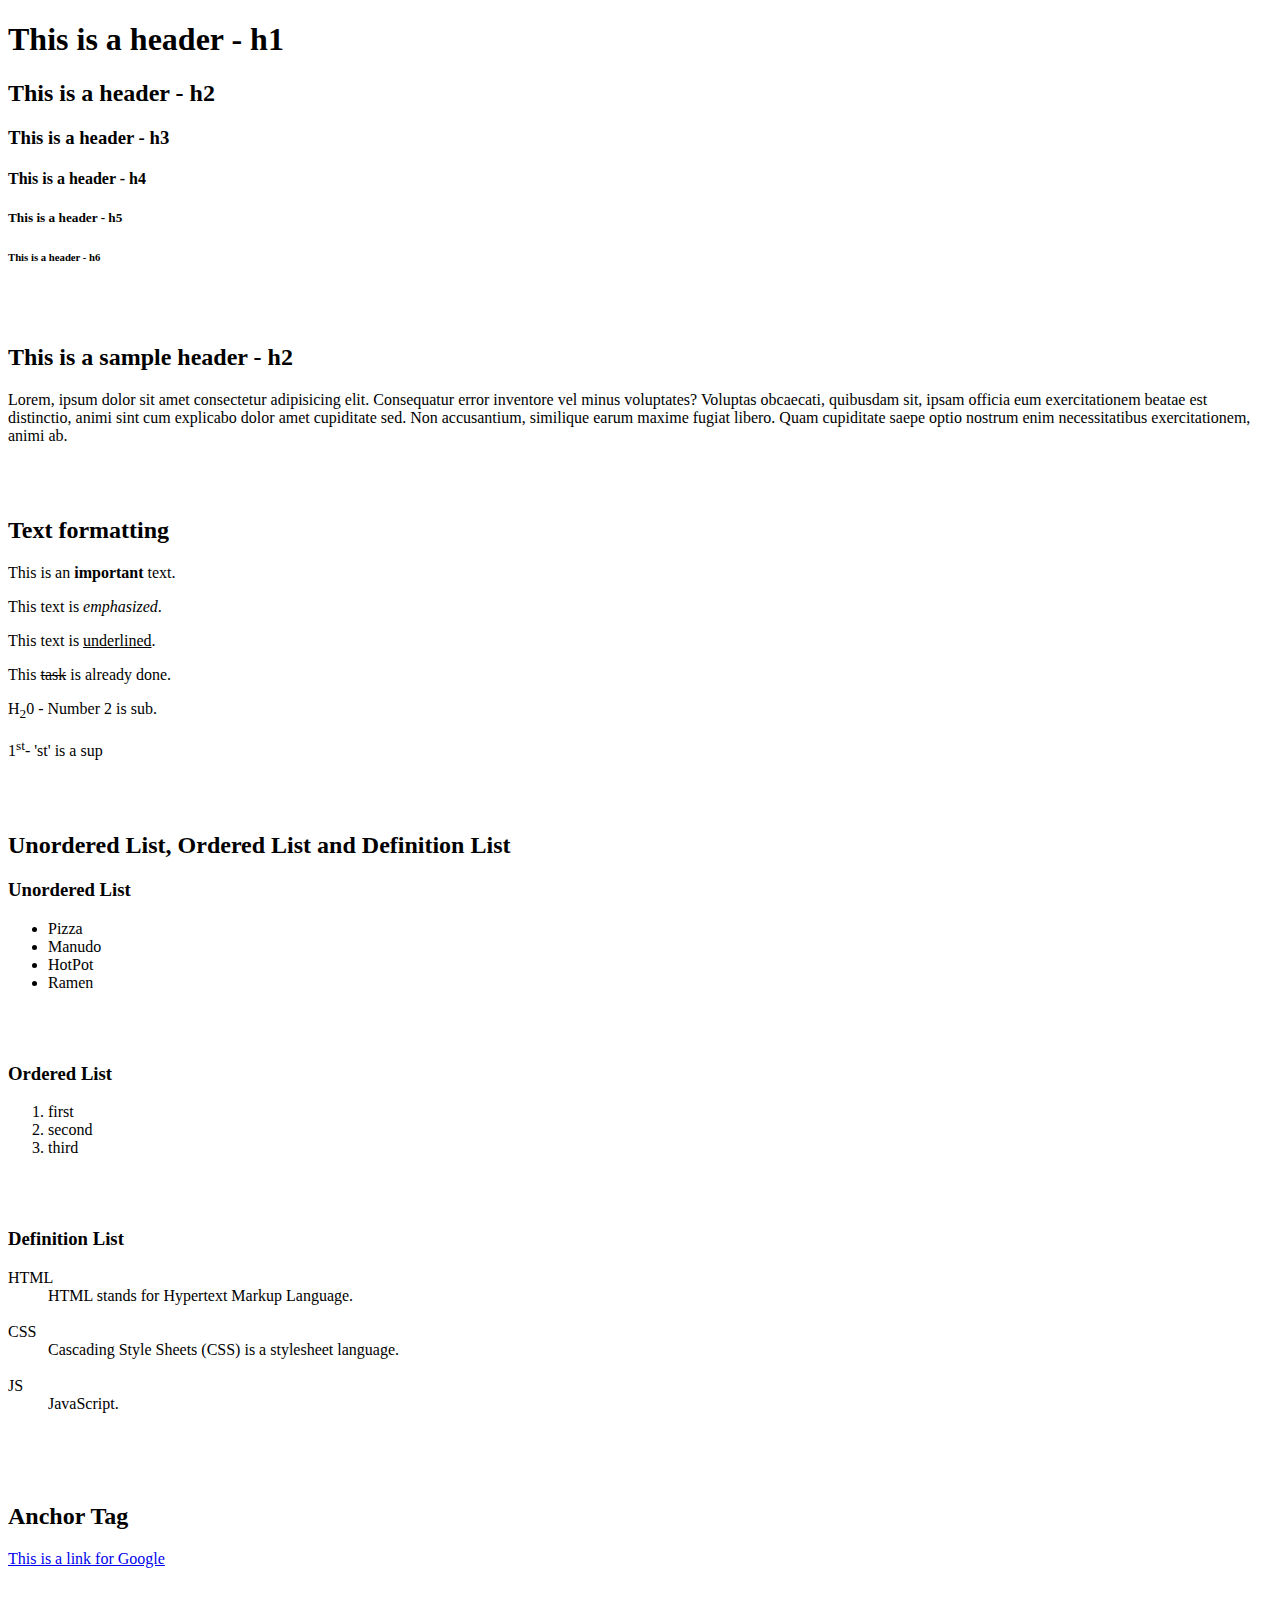
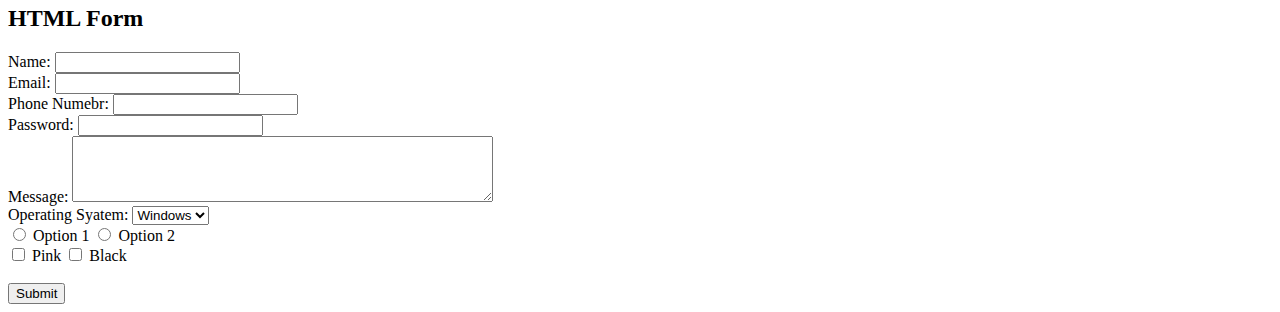
<file: 2-HTML/index.html>
<!DOCTYPE html>
<html>
    <head>
        <title>
            Intro to HTML
        </title>
    </head>
    <body>
        <!-- h1 to h6-->
        <h1>This is a header - h1</h1>
        <h2>This is a header - h2</h2>
        <h3>This is a header - h3</h3>
        <h4>This is a header - h4</h4>
        <h5>This is a header - h5</h5>
        <h6>This is a header - h6</h6>
        <br><br>

        <h2>This is a sample header - h2</h2>
        <p>Lorem, ipsum dolor sit amet consectetur adipisicing elit. Consequatur error inventore vel minus voluptates? Voluptas obcaecati, quibusdam sit, ipsam officia eum exercitationem beatae est distinctio, animi sint cum explicabo dolor amet cupiditate sed. Non accusantium, similique earum maxime fugiat libero. Quam cupiditate saepe optio nostrum enim necessitatibus exercitationem, animi ab.</p>
        <br><br>

        <h2>Text formatting</h2>
        <p>This is an <strong>important</strong> text.</p>
        <p>This text is <em> emphasized</em>.</p>
        <p>This text is <u>underlined</u>.</p>
        <p>This <s>task</s> is already done.</p>
        <p>H<sub>2</sub>0 - Number 2 is sub.</p>
        <p>1<sup>st</sup>- 'st' is a sup</p>
        <br><br>

        <h2>Unordered List, Ordered List and Definition List</h2>
        <h3>Unordered List</h3>
        <ul>
            <li>Pizza</li>
            <li>Manudo</li>
            <li>HotPot</li>
            <li>Ramen</li>
        </ul>
        <br><br>

        <h3>Ordered List</h3>
        <ol>
            <li>first</li>
            <li>second</li>
            <li>third</li>
        </ol>
        <br><br>

        <h3>Definition List</h3>
        <dl>
            <dt>HTML</dt>
            <dd>HTML stands for Hypertext Markup Language.</dd>
            <br>
            <dt>CSS</dt>
            <dd>Cascading Style Sheets (CSS) is a stylesheet language. </dd>
            <br>
            <dt>JS</dt>
            <dd>JavaScript.</dd>
            <br>
        </dl>
        <br><br>

        <h2>Anchor Tag</h2>
        <a href="http://www.google.com">This is a link for Google</a>
        <br><br>

        <h2>HTML Form</h2>
        <form>
            <label for="name">Name:</label>
            <input type="text" name="name" required>
            <br>

            <label for="email">Email:</label>
            <input type="email" name="email" required>
            <br>

            <label for="phone">Phone Numebr:</label>
            <input type="number" name="phone">
            <br>

            <label for="password">Password:</label>
            <input type="password" name="password">
            <br>

            <label for="message">Message:</label>
            <textarea name="message" id="" cols="50" rows="4"></textarea>
            <br>

            <label for="OS">Operating Syatem:</label>
            <select name="OS" id="">
                <option value="Windows">Windows</option>
                <option value="mac">Mac</option>
                <option value="linux">Linux</option>
            </select>
            <br>

            <input type="radio" name="options" value="option1">
            <label for="option1">Option 1</label>
            <input type="radio" name="options" value="option2">
            <label for="option2">Option 2</label>
            <br>

            <input type="checkbox" name="pink" value="pink">
            <label for="pink">Pink</label>
            <input type="checkbox" name="black" value="black">
            <label for="black">Black</label>
            <br><br>

            <button type="submit">Submit</button>
        </form>

    </body>
</html>
</file>
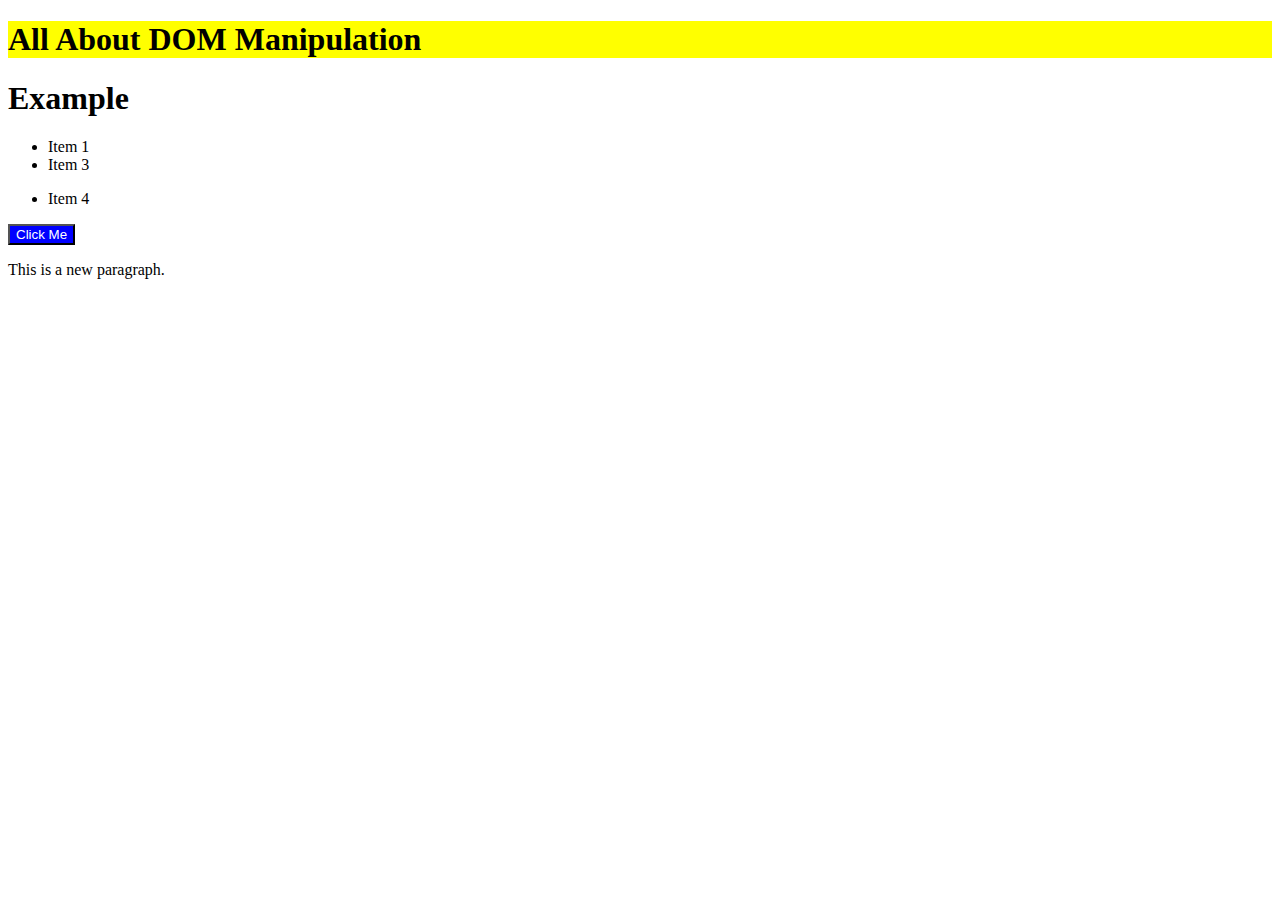
<file: 6-DOM-Manipulation/index.html>
<!DOCTYPE html>
<html lang="en">
<head>
    <meta charset="UTF-8">
    <meta name="viewport" content="width=device-width, initial-scale=1.0">
    <title>DOM Manipulation</title>
    <style>
        .highlight {
            background-color: yellow;
        }
    </style>
</head>
<body>
    <h1 class="heading1" id="heading">DOM manipulation</h1>
    <h1>Example</h1>

    <ul id="list">
        <li>Item 1</li>
        <li>Item 2</li>
        <li>Item 3</li>
    </ul>

    <ul>
        <li>Item 4</li>
    </ul>

    <button id="btn">Click Me</button>
    
    <div class="container"></div>

    <script src="script.js"></script>
</body>
</html>
</file>
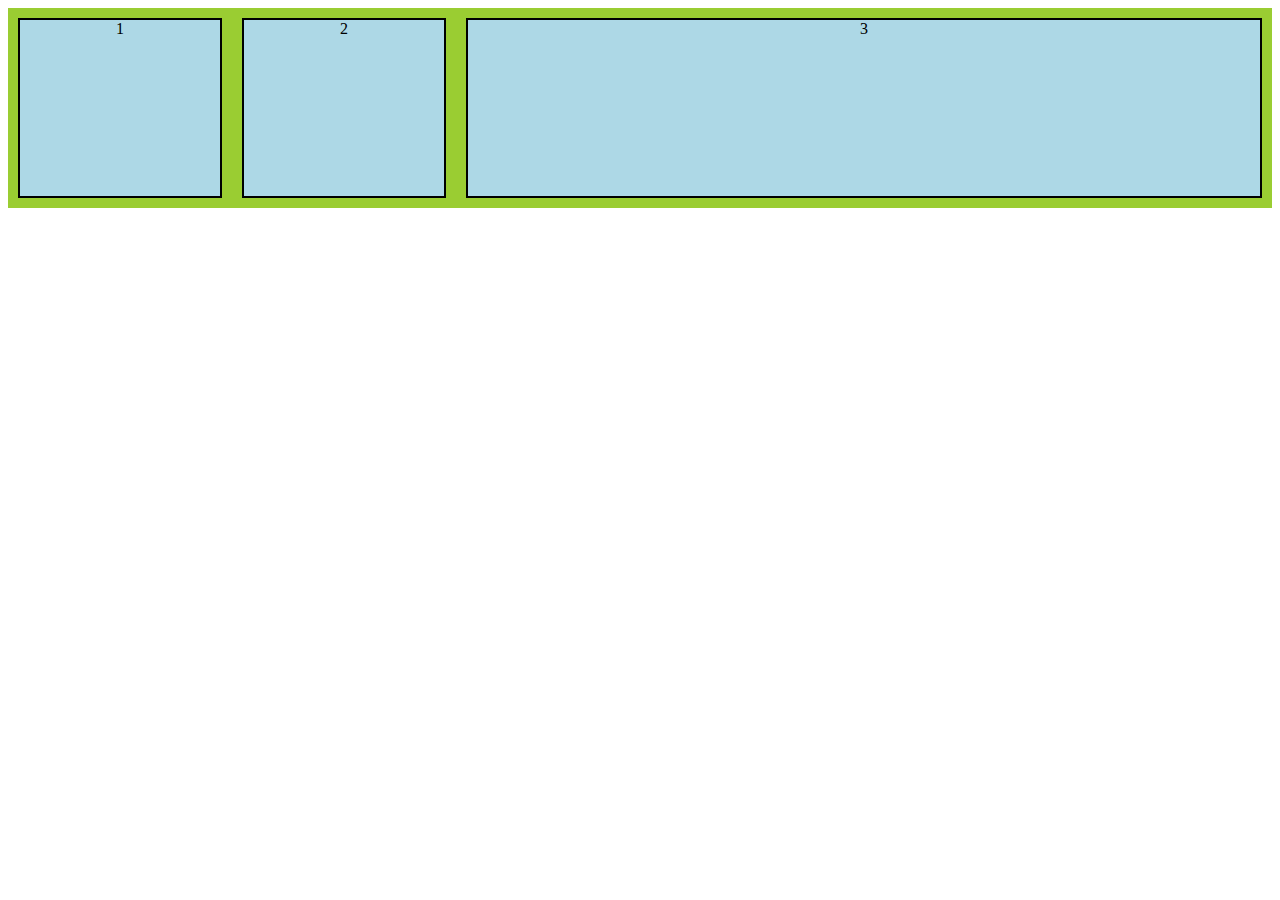
<file: 3-CSS/flex box/index.html>
<!DOCTYPE html>
<html lang="en">
<head>
    <link rel="stylesheet" href="flex_style.css">
    <title>Flexbox</title>
</head>
<body>
    <div class="container flexContainer">

        <div class="flexItem flex1">1</div>

        <div class="flexItem flex2">2</div>

        <div class="flexItem flex3">3</div>
    </div>
</body>
</html>
</file>
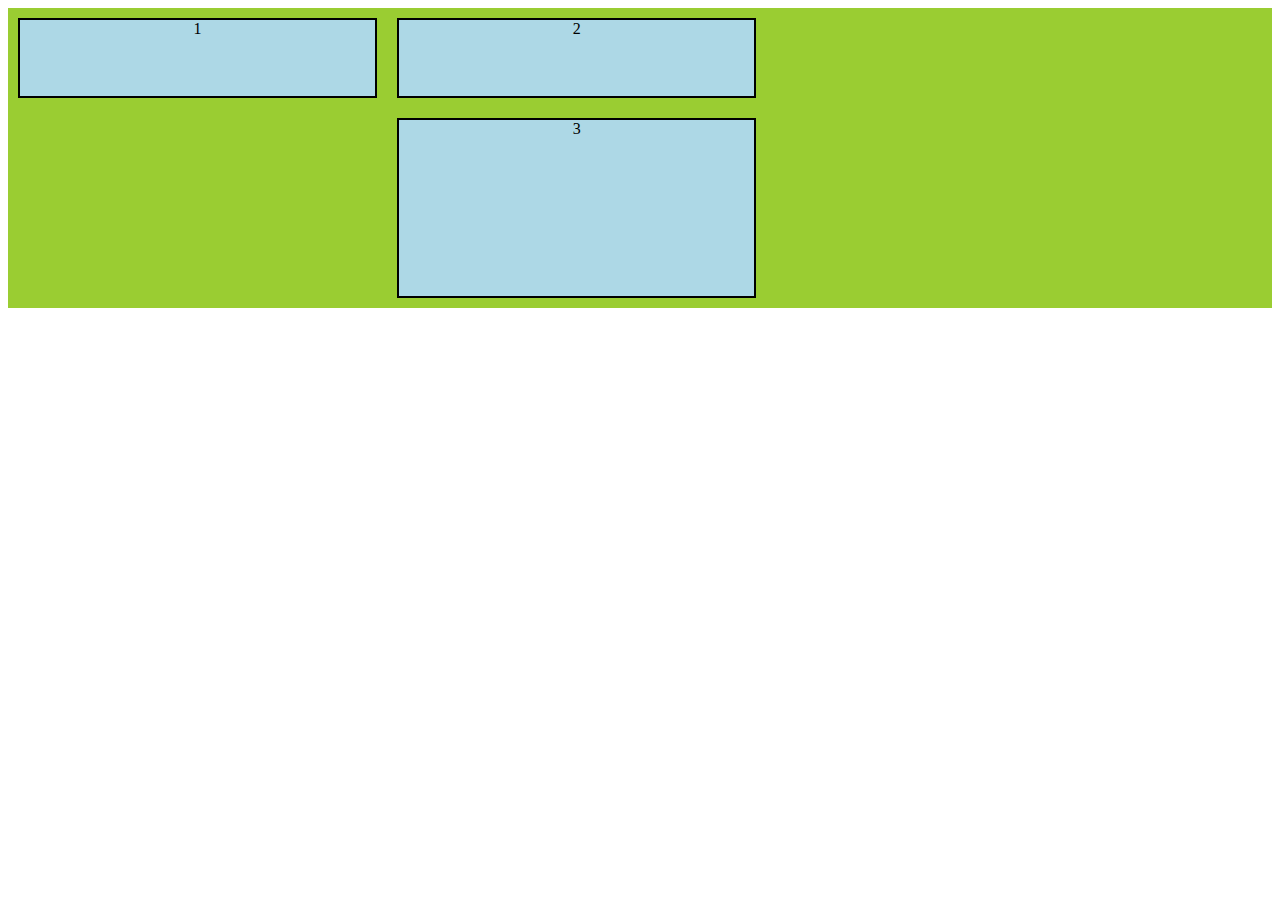
<file: 3-CSS/grid/index.html>
<!DOCTYPE html>
<html lang="en">
<head>
    <link rel="stylesheet" href="gridStyle.css">
    <title>Grid</title>
</head>
<body>
    <div class="container gridContainer">

        <div class="gridItem grid1">1</div>

        <div class="gridItem grid2">2</div>

        <div class="gridItem grid3">3</div>

 </div>
</body>
</html>
</file>
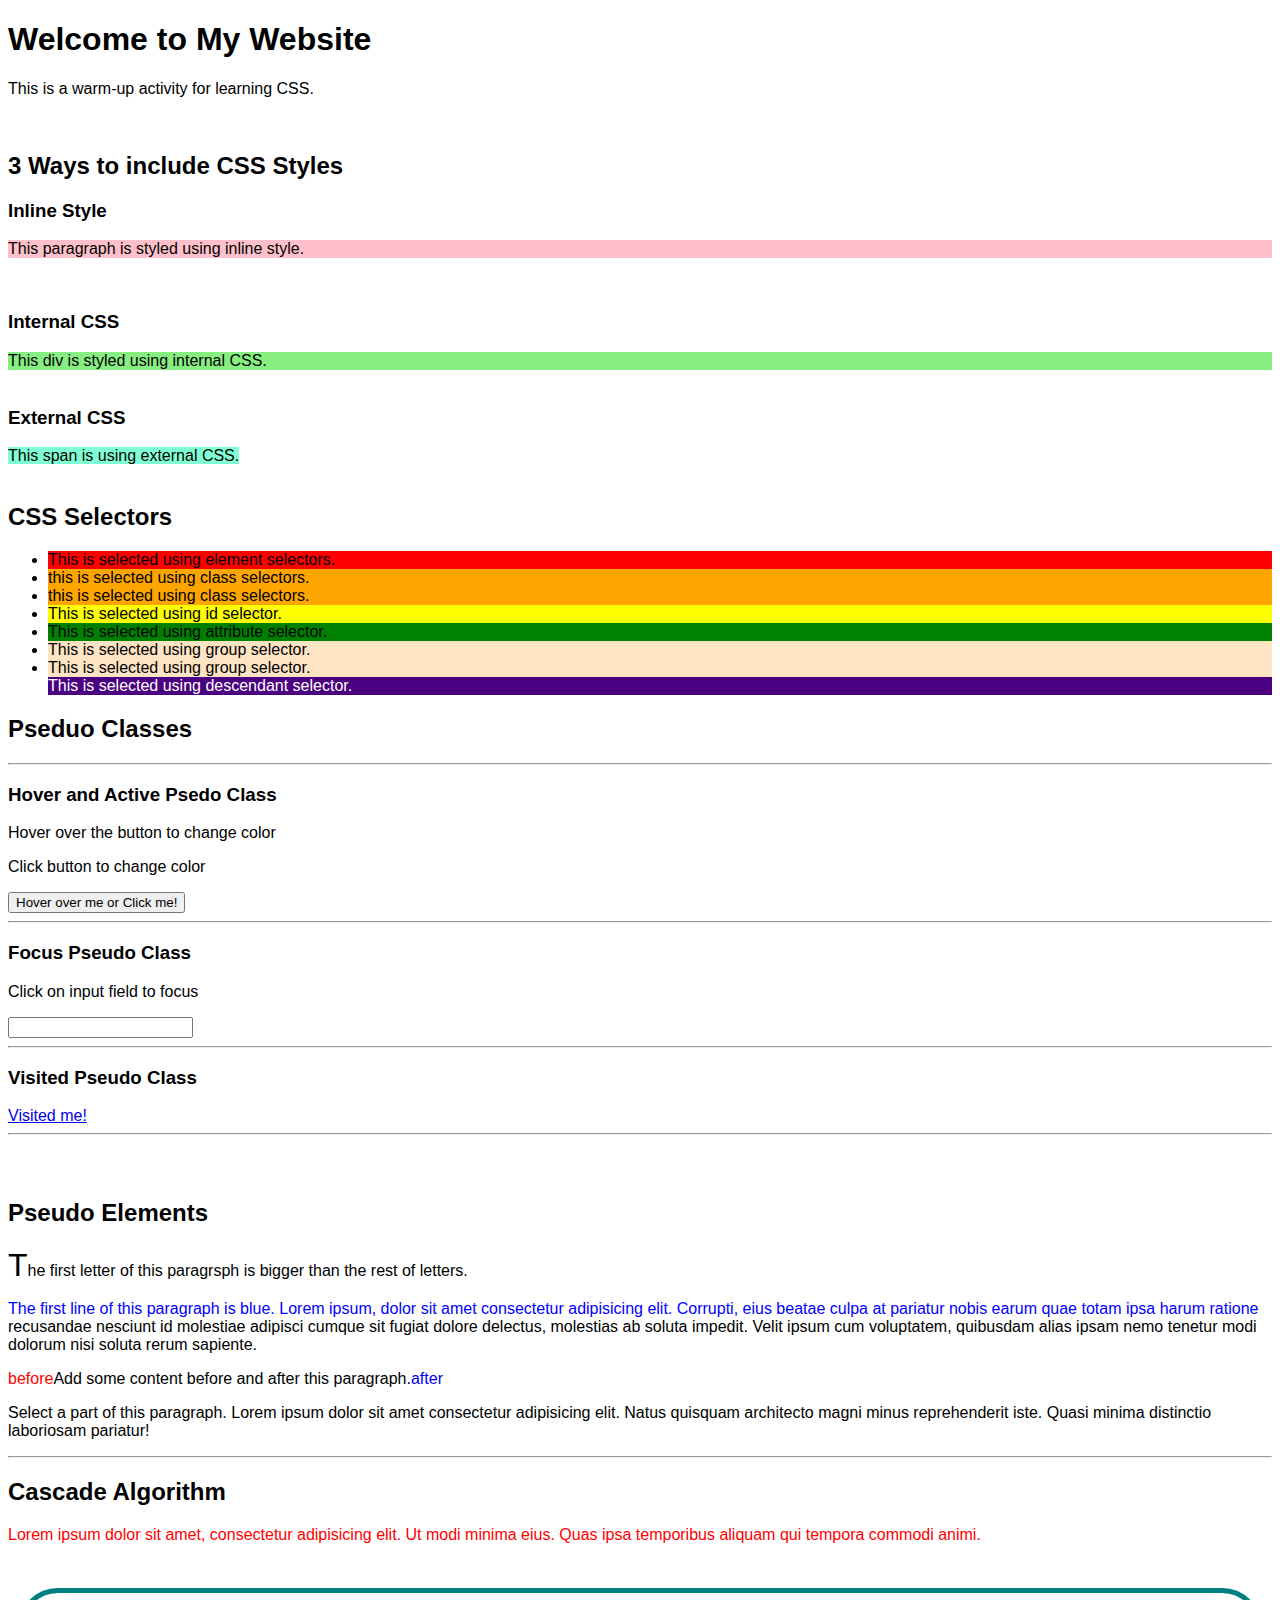
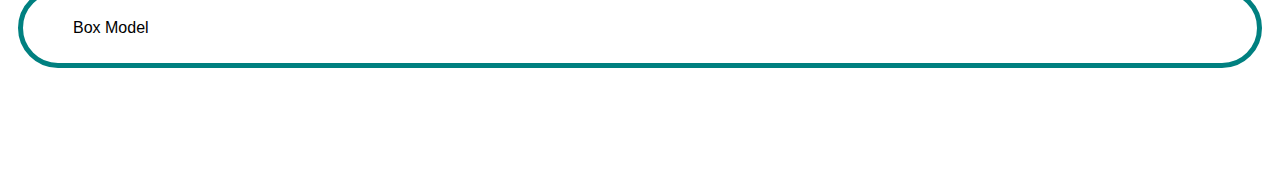
<file: 3-CSS/intro_to_css/index.html>
<!DOCTYPE html>
<html lang="en">
<head>
    <title>Learning CSS</title>
    <link rel="stylesheet" href="styles.css">
    <style>
        div {
            background-color: rgb(135, 238, 130);
        }
    </style>
</head>
<body>
    <h1>Welcome to My Website</h1>
    <p>This is a warm-up activity for learning CSS.</p>
    <br>

    <h2>3 Ways to include CSS Styles</h2>
    <h3>Inline Style</h3>
    <p style="background-color: pink;">This paragraph is styled using inline style.</p>
    <br>

    <h3>Internal CSS</h3>
    <div>This div is styled using internal CSS.</div>
    <br>
    <!-- div is block element which means it covers the whole line -->

    <h3>External CSS</h3>
    <span>This span is using external CSS.</span>
    <!-- span is an inline element which means it only cover what it needs -->
    <br><br>

    <h2>CSS Selectors</h2>
    <ul>
        <li>This is selected using element selectors.</li>
        <li class="listClass">this is selected using class selectors.</li>
        <li class="listClass">this is selected using class selectors.</li>
        <li id="listId">This is selected using id selector.</li>
        <li value="list">This is selected using attribute selector.</li>
        <li class="listClass1">This is selected using group selector.</li>
        <li class="listClass2">This is selected using group selector.</li>
        <li class="listClass3">This is selected using descendant selector.</li>

    </ul>

    <h2>Pseduo Classes</h2>
    <hr>
    <h3>Hover and Active Psedo Class</h3>
    <p>Hover over the button to change color</p>
    <p>Click button to change color</p>
    <button class="hoverBtn activeBtn">Hover over me or Click me!</button>
    <hr>

    <h3>Focus Pseudo Class</h3>
    <p>Click on input field to focus</p>
    <input type="text" class="focusInput">
    <hr>

    <h3>Visited Pseudo Class</h3>
    <a href="https://www.google.com" class="VisitedLink">Visited me!</a>
    <hr>

    <br><br>

    <h2>Pseudo Elements</h2>
    <p class="firstLetter">The first letter of this paragrsph is bigger than the rest of letters.</p>

    <p class="firstLine">The first line of this paragraph is blue. Lorem ipsum, dolor sit amet consectetur adipisicing elit. Corrupti, eius beatae culpa at pariatur nobis earum quae totam ipsa harum ratione recusandae nesciunt id molestiae adipisci cumque sit fugiat dolore delectus, molestias ab soluta impedit. Velit ipsum cum voluptatem, quibusdam alias ipsam nemo tenetur modi dolorum nisi soluta rerum sapiente.</p>

    <p class="beforeAndAfter">Add some content before and after this paragraph.</p>

    <p class="selectParts">Select a part of this paragraph. Lorem ipsum dolor sit amet consectetur adipisicing elit. Natus quisquam architecto magni minus reprehenderit iste. Quasi minima distinctio laboriosam pariatur!</p>
    <hr>

    <h2>Cascade Algorithm</h2>
    <p class="cascade">Lorem ipsum dolor sit amet, consectetur adipisicing elit. Ut modi minima eius. Quas ipsa temporibus aliquam qui tempora commodi animi.</p>
    <br>

    <div class="boxModel">
        <p>Box Model</p>
    </div>
    


    <br><br><br><br>
</body>
</html>
</file>
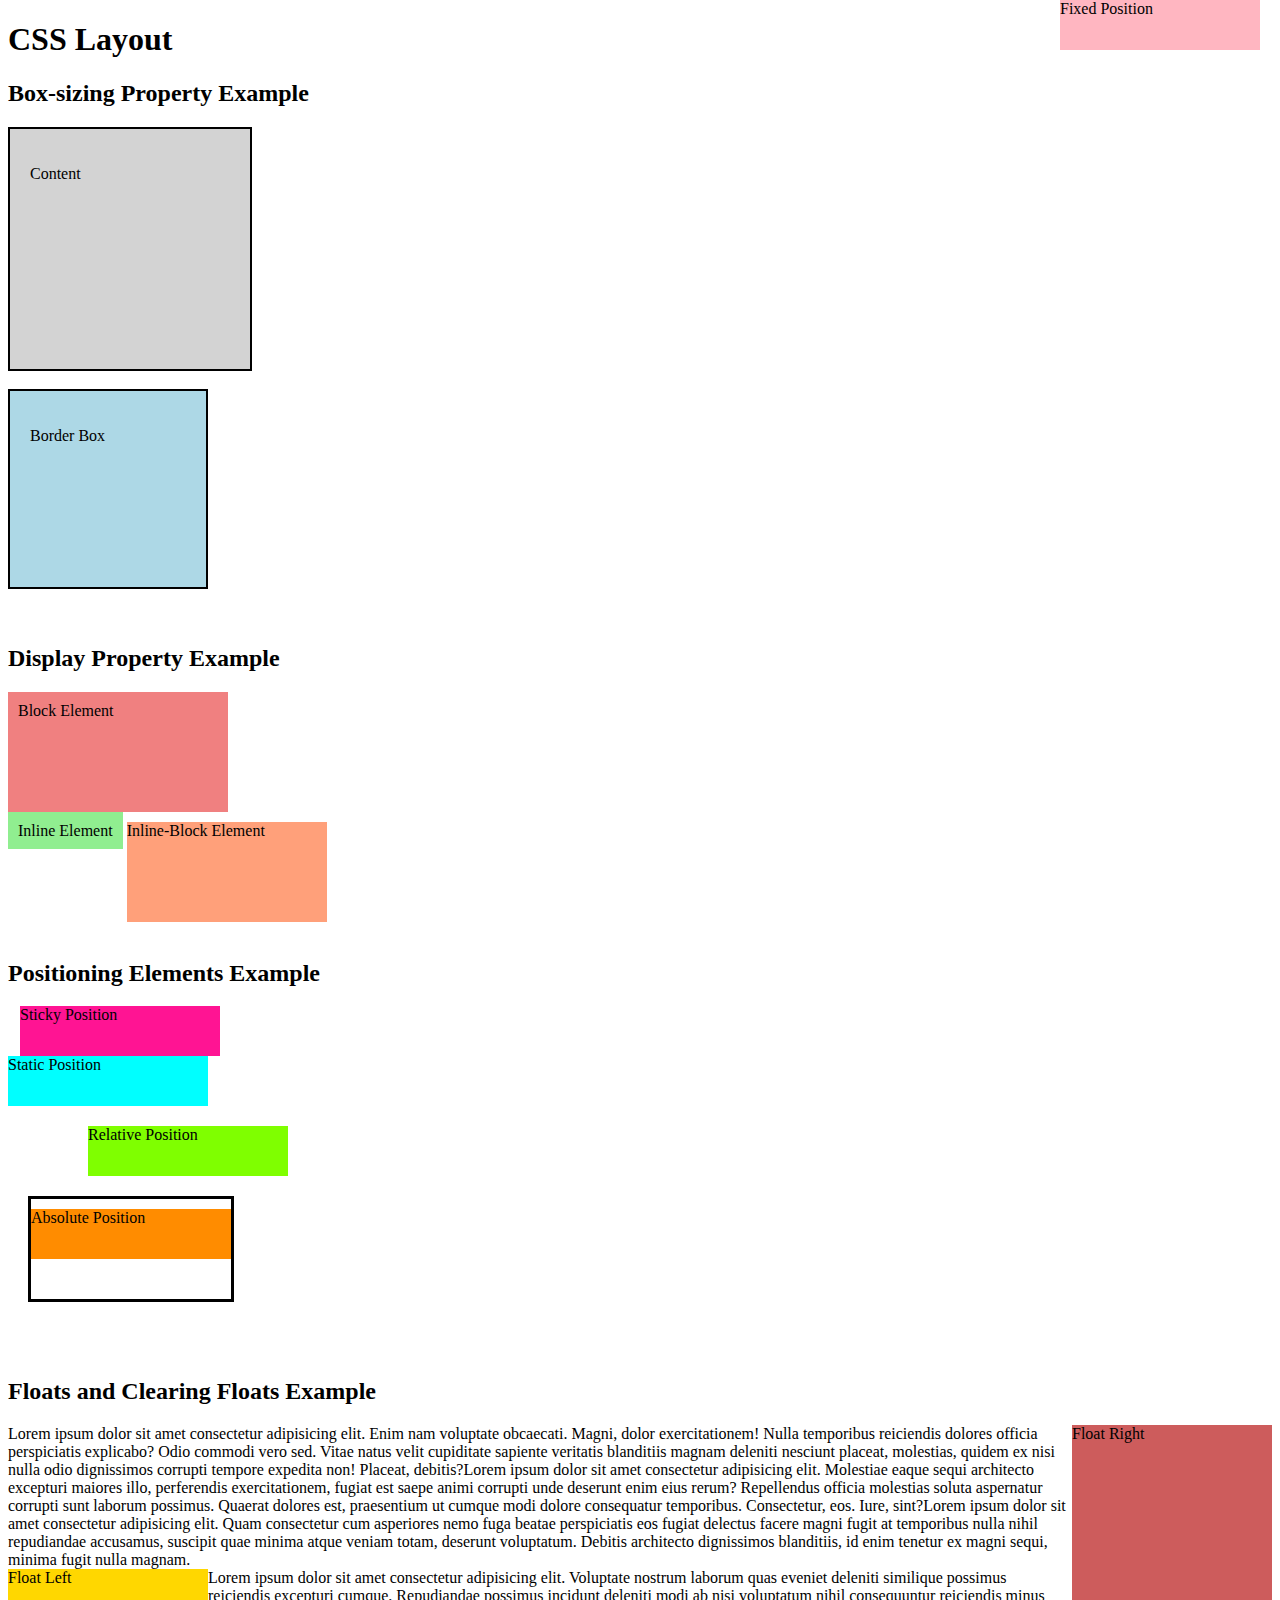
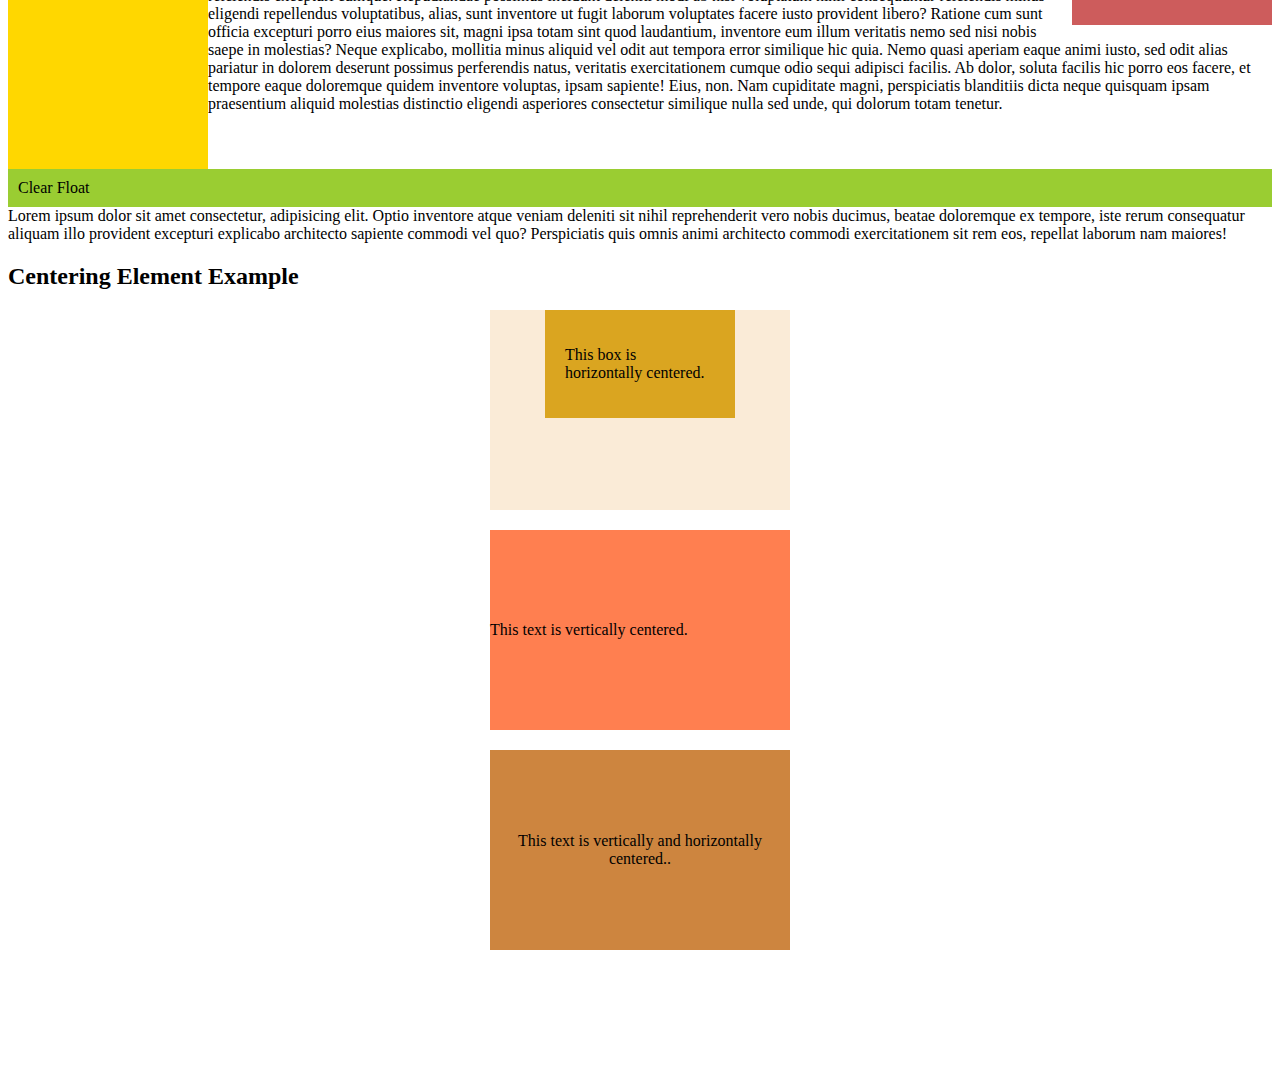
<file: 3-CSS/layout/index.html>
<!DOCTYPE html>
<html lang="en">
<head>
    <link rel="stylesheet" href="style.css">
    <title>Document</title>
</head>
<body>
    <h1>CSS Layout</h1>
    <h2>Box-sizing Property Example</h2>

    <div class="box-content">
        <p>Content</p>
    </div>
    <br>

    <div class="box-border">
        <p>Border Box</p>
    </div>
    <br><br>

    <h2>Display Property Example</h2>

    <div class="block">Block Element</div>

    <span class="inline">Inline Element</span>

    <div class="inline-block">Inline-Block Element</div>
    <br><br>

    <h2>Positioning Elements Example</h2>

    <div class="sticky">Sticky Position</div>

    <div class="static">Static Position</div>

    <div class="relative">Relative Position</div>

    <div class="relative1">
        <div class="absolute">Absolute Position</div>
    </div>

    <div class="fixed">Fixed Position</div>
    <br><br>

    <h2>Floats and Clearing Floats Example</h2>
    <div>
        <div class="float-right">Float Right</div>
        Lorem ipsum dolor sit amet consectetur adipisicing elit. Enim nam voluptate obcaecati. Magni, dolor exercitationem! Nulla temporibus reiciendis dolores officia perspiciatis explicabo? Odio commodi vero sed. Vitae natus velit cupiditate sapiente veritatis blanditiis magnam deleniti nesciunt placeat, molestias, quidem ex nisi nulla odio dignissimos corrupti tempore expedita non! Placeat, debitis?Lorem ipsum dolor sit amet consectetur adipisicing elit. Molestiae eaque sequi architecto excepturi maiores illo, perferendis exercitationem, fugiat est saepe animi corrupti unde deserunt enim eius rerum? Repellendus officia molestias soluta aspernatur corrupti sunt laborum possimus. Quaerat dolores est, praesentium ut cumque modi dolore consequatur temporibus. Consectetur, eos. Iure, sint?Lorem ipsum dolor sit amet consectetur adipisicing elit. Quam consectetur cum asperiores nemo fuga beatae perspiciatis eos fugiat delectus facere magni fugit at temporibus nulla nihil repudiandae accusamus, suscipit quae minima atque veniam totam, deserunt voluptatum. Debitis architecto dignissimos blanditiis, id enim tenetur ex magni sequi, minima fugit nulla magnam.
    </div>
    
    <div>
        <div class="float-left">Float Left</div>
        Lorem ipsum dolor sit amet consectetur adipisicing elit. Voluptate nostrum laborum quas eveniet deleniti similique possimus reiciendis excepturi cumque. Repudiandae possimus incidunt deleniti modi ab nisi voluptatum nihil consequuntur reiciendis minus eligendi repellendus voluptatibus, alias, sunt inventore ut fugit laborum voluptates facere iusto provident libero? Ratione cum sunt officia excepturi porro eius maiores sit, magni ipsa totam sint quod laudantium, inventore eum illum veritatis nemo sed nisi nobis saepe in molestias? Neque explicabo, mollitia minus aliquid vel odit aut tempora error similique hic quia. Nemo quasi aperiam eaque animi iusto, sed odit alias pariatur in dolorem deserunt possimus perferendis natus, veritatis exercitationem cumque odio sequi adipisci facilis. Ab dolor, soluta facilis hic porro eos facere, et tempore eaque doloremque quidem inventore voluptas, ipsam sapiente! Eius, non. Nam cupiditate magni, perspiciatis blanditiis dicta neque quisquam ipsam praesentium aliquid molestias distinctio eligendi asperiores consectetur similique nulla sed unde, qui dolorum totam tenetur.

        <div class="clear-float">Clear Float</div>
        Lorem ipsum dolor sit amet consectetur, adipisicing elit. Optio inventore atque veniam deleniti sit nihil reprehenderit vero nobis ducimus, beatae doloremque ex tempore, iste rerum consequatur aliquam illo provident excepturi explicabo architecto sapiente commodi vel quo? Perspiciatis quis omnis animi architecto commodi exercitationem sit rem eos, repellat laborum nam maiores!
    </div>

    <h2>Centering Element Example</h2>

    <div class="parent-box">
        <div class="center-horizontal">
            <p>This box is horizontally centered.</p>
        </div>
    </div>

    <div class="parent-box center-vertical">
        <div >
            <p>This text is vertically centered.</p>
        </div>
    </div>

    <div class="parent-box center-v-h">
        <div >
            <p>This text is vertically and horizontally centered..</p>
        </div>
    </div>





    <br><br><br><br><br>
</body>
</html>
</file>
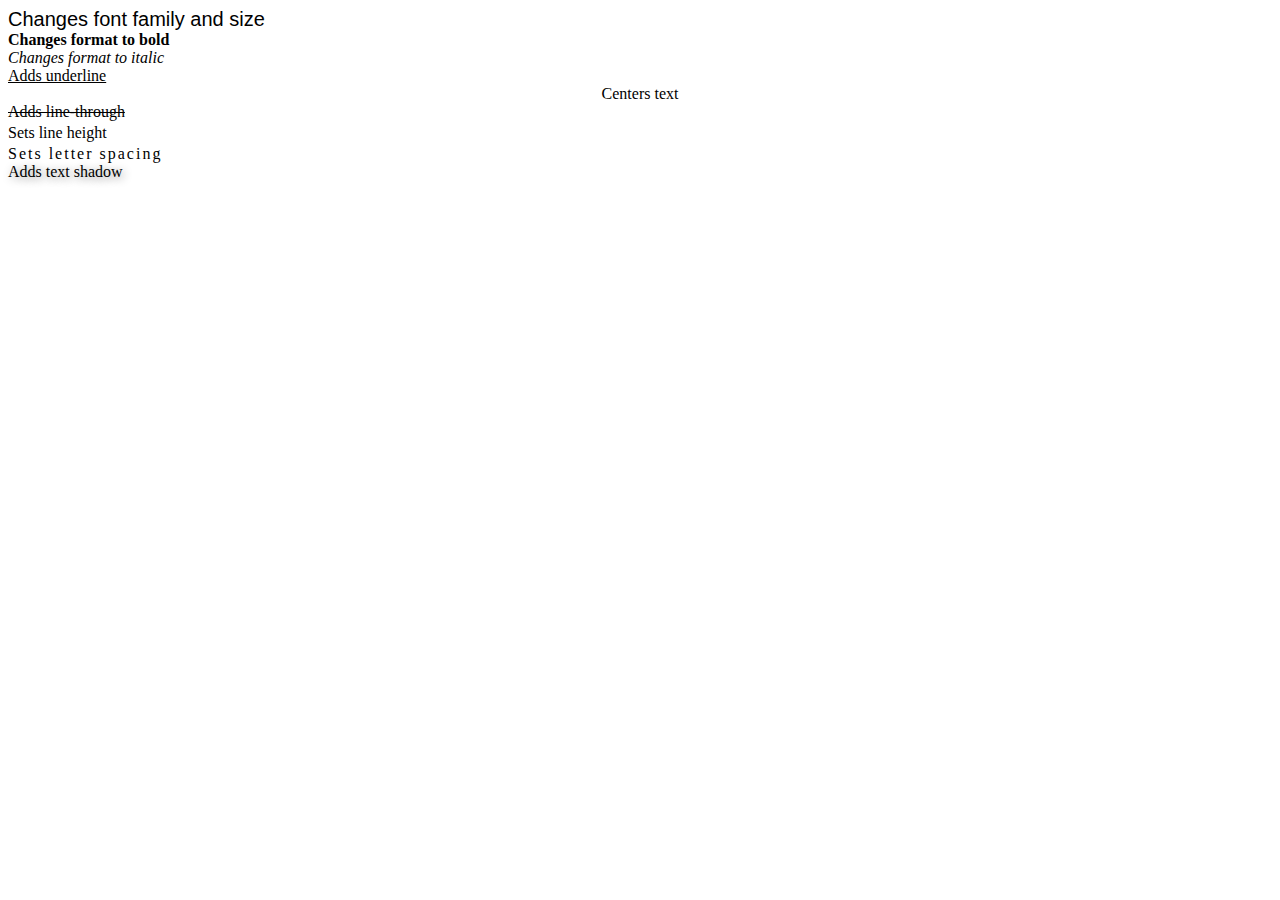
<file: 3-CSS/typography/index.html>
<!DOCTYPE html>

<html lang="en">

<head>

  <meta charset="UTF-8">

  <title>CSS Properties Teaching Example</title>

  <link rel="stylesheet" href="./text-formatting.css">

</head>

<body>

  <div class="font-family-size">Changes font family and size</div>

  <div class="bold">Changes format to bold</div>

  <div class="italic">Changes format to italic</div>

  <div class="underline">Adds underline</div>

  <div class="center-align">Centers text</div>

  <div class="line-through">Adds line-through</div>

  <div class="line-height">Sets line height</div>

  <div class="letter-spacing">Sets letter spacing</div>

  <div class="text-shadow">Adds text shadow</div>

</body>

</html>
</file>
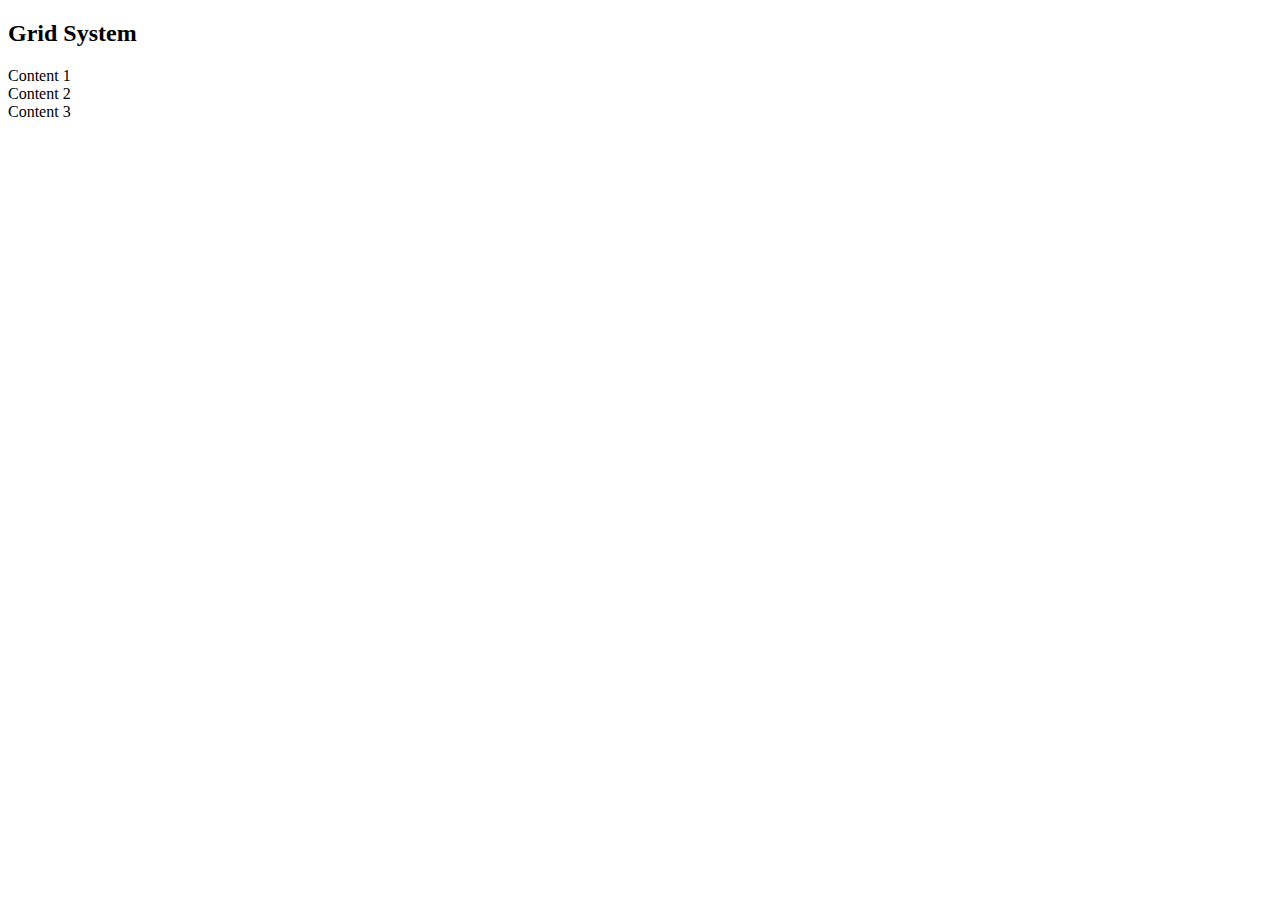
<file: 4-Bootstrap/Grid System/gridSystem.html>
<!DOCTYPE html>
<html lang="en">
<head>
    <link href="https://cdn.jsdelivr.net/npm/bootstrap@5.3.2/dist/css/bootstrap.min.css" rel="stylesheet" integrity="sha384-T3c6CoIi6uLrA9TneNEoa7RxnatzjcDSCmG1MXxSR1GAsXEV/Dwwykc2MPK8M2HN" crossorigin="anonymous">
    <title>Bootstrap Grid System</title>
</head>
<body>
    <h2>Grid System</h2>

    <!-- full-width container -->
    <!-- <div class="container">
        <div class="row">
            <div class="col border">
                <p>This is a full-width container.</p>
            </div>
        </div>
    </div> -->

    <!-- Equal-width columns -->
    <!-- <div class="container">
        <div class="row">
            <div class="col border">
                <p>Column 1</p>
            </div>
            <div class="col border">
                <p>Column 2</p>
            </div>
            <div class="col border">
                <p>Column 3</p>
            </div>
        </div>
    </div> -->

    <!--  -->
    <!-- <div class="container">
        <div class="row">
            <div class="col-6 border">
                <p>Half-width column</p>
            </div>
            <div class="col-3 border">
                <p>One-fourth column</p>
            </div>
            <div class="col-3 border">
                <p>One-fourth column</p>
            </div>
        </div>
    </div> -->

    <!-- Column Ordering -->
    <!-- <div class="container">
        <div class="row">
            <div class="col border">
                <p>Column 1</p>
            </div>
            <div class="col border">
                <p>Column 2</p>
            </div>
            <div class="col border">
                <p>Column 3</p>
            </div>
            <div class="col border">
                <p>Column 4</p>
            </div>
        </div>
    </div> -->

    <!-- Nested Column -->
    <!-- <div class="container">
        <div class="row">
            <div class="col-6 border">
                <p>Main Column</p>
                <div class="row">
                    <div class="col border">
                        <p>Nested Column 1</p>
                    </div>
                    <div class="col border">
                        <p>Nested Column 1</p>
                    </div>
                </div>
            </div>
            <div class="col-6 border">
                <p>Another Column</p>
            </div>
        </div>
    </div> -->

    <!-- <div class="container">
        <div class="row">
            <div class="border d-none d-sm-block d-md-none">
                Visible Only in small screens.
            </div>
            <div class="border d-none d-md-block d-lg-none">
                Visible Only in medium screens.
            </div>
        </div>
    </div> -->

    <!-- Multiple Breakpoints -->
    <div class="container">
        <div class="row">
            <div class="border col-sm-6 col-md-4">Content 1</div>
            <div class="border col-sm-6 col-md-4">Content 2</div>
            <div class="border col-sm-6 col-md-4">Content 3</div>
        </div>
    </div>


</body>
</html>
</file>
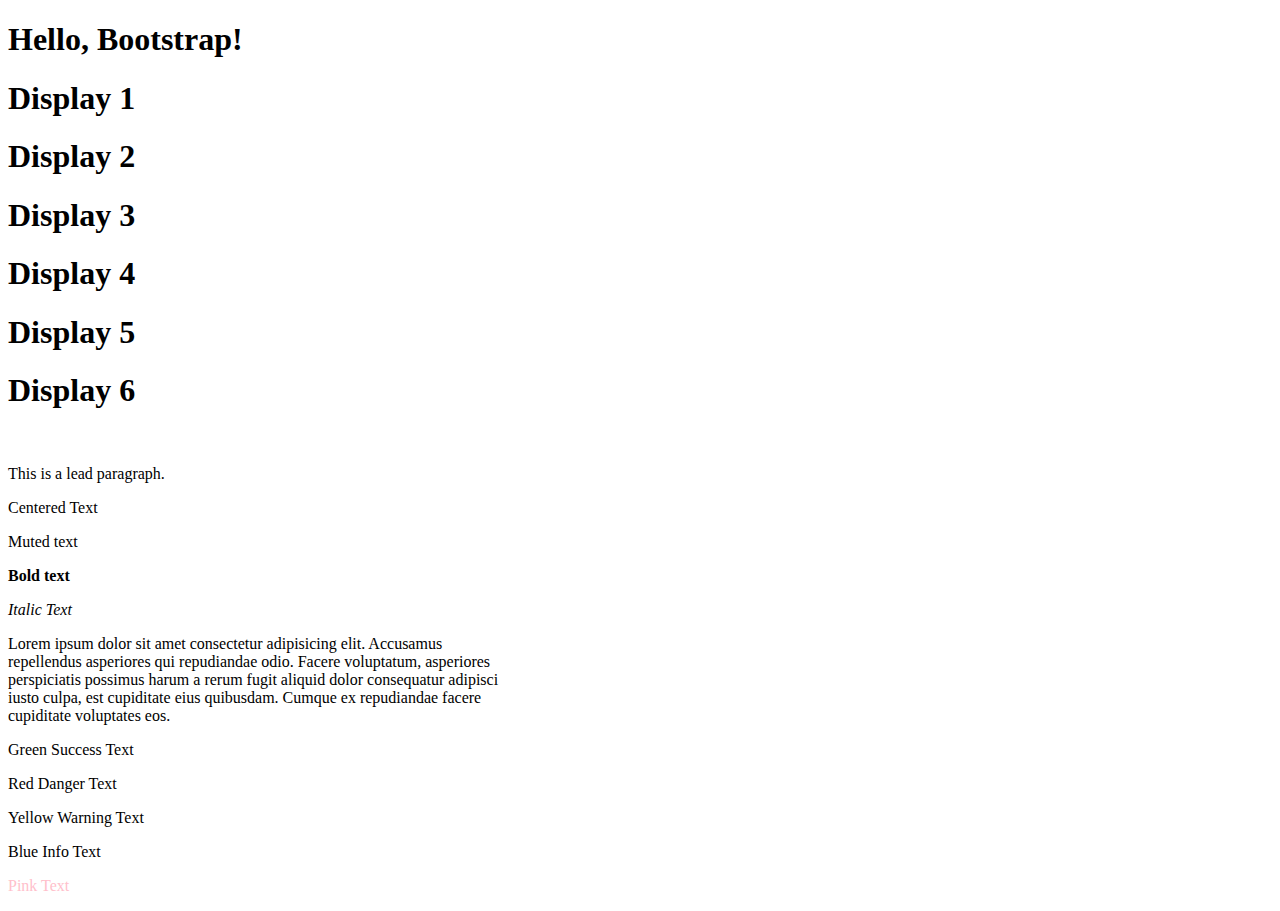
<file: 4-Bootstrap/Typography/typography.html>
<!DOCTYPE html>
<html lang="en">
<head>
    <link href="https://cdn.jsdelivr.net/npm/bootstrap@5.3.2/dist/css/bootstrap.min.css" rel="stylesheet" integrity="sha384-T3c6CoIi6uLrA9TneNEoa7RxnatzjcDSCmG1MXxSR1GAsXEV/Dwwykc2MPK8M2HN" crossorigin="anonymous">
    <title>Bootstrap Grid System</title>
</head>
<body>
    <h1>Hello, Bootstrap!</h1>

    <h1 class="display-1">Display 1</h1>
    <h1 class="display-2">Display 2</h1>
    <h1 class="display-3">Display 3</h1>
    <h1 class="display-4">Display 4</h1>
    <h1 class="display-5">Display 5</h1>
    <h1 class="display-6">Display 6</h1>
    <br>

    <p class="lead">This is a lead paragraph.</p>
    <p class="text-center">Centered  Text</p>
    <p class="text-muted">Muted text</p>
    <p><strong>Bold text</strong></p>
    <p><em>Italic Text</em></p>
    <p class="text-truncate" style="max-width: 500px;">Lorem ipsum dolor sit amet consectetur adipisicing elit. Accusamus repellendus asperiores qui repudiandae odio. Facere voluptatum, asperiores perspiciatis possimus harum a rerum fugit aliquid dolor consequatur adipisci iusto culpa, est cupiditate eius quibusdam. Cumque ex repudiandae facere cupiditate voluptates eos.</p>

    <p class="text-success">Green Success Text</p>

    <p class="text-danger">Red Danger Text</p>

    <p class="text-warning">Yellow Warning Text</p>

    <p class="text-info">Blue Info Text</p>

    <p style="color:pink">Pink Text</p>

</body>
</html>
</file>
<file: 3-CSS/flex box/flex_style.css>
.flexItem {

    width: 200px;

    margin: 10px;

    border: 2px black solid;

    background-color: lightblue;

    text-align: center;

    justify-content: center;

    

}

.cross-axis {

    position: absolute;

    right: 50%;

    height: 1080px;

    width: 3px;

    background-color: blue;

}

 

.main-axis {

    position: absolute;

    top: 50%;

    height: 3px;

    width: 2160px;

    background-color: red;

}

 

.container {
    height: 200px;
    background-color: yellowgreen;

    position: relative;

    overflow: hidden;

}

 

/* ======= Flexbox properties discussion starts here ========*/

.flexContainer {
    display: flex;
    justify-content: space-around;
    
}

.flex1 {

    min-height: 100px;

}

 

.flex2 {

    min-height: 120px;

}

 

.flex3 {

    min-height: 140px;

    flex: 3 1 150px ;

 

}
</file>
<file: 3-CSS/grid/gridStyle.css>
.gridItem {

    min-width: 20px;

    margin: 10px;

    border: 2px black solid;

    background-color: lightblue;

    text-align: center;

    justify-content: center;

    

    

}

.cross-axis {

    position: absolute;

    right: 50%;

    height: 1080px;

    width: 3px;

    background-color: blue;

}

 

.main-axis {

    position: absolute;

    top: 50%;

    height: 3px;

    width: 2160px;

    background-color: red;

}

 

.container {

    background-color: yellowgreen;

}

 

/* ======= gridbox properties discussion starts here ========*/
.gridContainer {
    display: grid;
    grid-template-columns: 30% 30% 40%;
    grid-template-rows: 100px 50px 150px;
}

.grid2 {
    grid-column: 2 / span 1;
}

.grid3 {
    /* colum start at 2 end at 3 */
    grid-column: 2 / 3;    
    /* colum start at 2 end at 4 */
    grid-row: 2 / 4;
}

/*  */
</file>
<file: 3-CSS/intro_to_css/styles.css>
/* Universal Selector */
* {
    font-family: Verdana, Geneva, Tahoma, sans-serif;
}

span {
    background-color: aquamarine;
}

li {
    background-color: red;
}

.listClass {
    background-color: orange;
}

#listId {
    background-color: yellow;
}

li[value="list"] {
    background-color: green;
}

.listClass1, .listClass2 {
    background-color: bisque;
}

ul .listClass3 {
    background-color: indigo;
    color: white;
}
/* Pseudo Classes */
.hoverBtn:hover {
    background-color: black;
    color:white;
    cursor: pointer;
}

.activeBtn:active {
    background-color: darkgrey;
    color: black;
}

.focusInput:focus {
    background-color: skyblue;
    border-width: 5px;
}

.VisitedLink:visited {
    color: red;
}

/* Pseudo elements */
.firstLetter::first-letter {
    font-size: 2em;
}

.firstLine::first-line {
    color: blue;
}

.beforeAndAfter::before {
    content: "before";
    color: red;
}

.beforeAndAfter::after {
    content: "after";
    color: blue;
}

.selectParts::selection {
    background-color: aqua;
}

/* Earlier rule */
.cascade {
    color: red !important;
}

/* Later rule */
.cascade {
    color:blue;
}

/* Box Model */
.boxModel {
    background-color: white;
    /* border-color: black;
    border-width: 5px;
    border-style: dashed; */
    border: teal 5px solid;
    border-radius: 50px;
    /* 1 value = all sides
    2 values = top and bottom, left and right
    3 values = top, left and right, bottom
    4 values = top, right, bottom, left */
    margin: 10px;
    margin-bottom: 30px;
    padding: 10px;
    padding-left: 50px;
}
</file>
<file: 3-CSS/layout/style.css>
/* Box Sizing */
.box-content {
    width: 200px;
    height: 200px;
    padding: 20px;
    border: 2px solid black;
    background-color: lightgrey;
    box-sizing: content-box;
}

.box-border {
    width: 200px;
    height: 200px;
    padding: 20px;
    border: 2px solid black;
    background-color: lightblue;
    box-sizing: border-box;
}

/* Display property */
.block {
    display: block;
    background-color: lightcoral;
    width: 200px;
    height: 100px;
    padding: 10px;
    margin-bottom: 10px;
}

.inline {
    display: inline;
    background-color: lightgreen;
    width: 200px;
    padding: 10px;
}

.inline-block {
    display: inline-block;
    width: 200px;
    height: 100px;
    background-color: lightsalmon;
}

/* Element Positioning */
.static {
    position: static;
    background-color: aqua;
    width: 200px;
    height: 50px;
    margin-bottom: 20px;
}

.relative {
    position: relative;
    background-color: chartreuse;
    width: 200px;
    height: 50px;
    margin-bottom: 20px;
    left: 80px;
}

.relative1 {
    position: relative;
    border: solid black;
    width: 200px;
    height: 100px;
    margin-bottom: 20px;
    left: 20px;
}

.absolute {
    position: absolute;
    background-color: darkorange;
    width: 200px;
    height: 50px;
    top: 10px;
    margin-bottom: 20px;
}

/* fixed in the window */
.fixed {
    position: fixed;
    background-color: lightpink;
    width: 200px;
    height: 50px;
    top: 0;
    right: 20px;
}

.sticky {
    position: sticky;
    background-color: deeppink;
    width: 200px;
    height: 50px;
    top: 20px;
    left: 20px
}

.float-right {
    float: right;
    width: 200px;
    height: 200px;
    background-color: indianred;
}

.float-left {
    float: left;
    width: 200px;
    height: 200px;
    background-color: gold;
}

.clear-float {
    clear: both;
    background-color: yellowgreen;
    padding: 10px;
}

/* Centering Elements */
.parent-box {
    height: 200px;
    width: 300px;
    margin: 0 auto;
    margin-bottom: 20px;
    background-color: antiquewhite;
}

.center-horizontal {
    padding: 20px;
    width: 150px;
    margin: 0 auto; 
    background-color: goldenrod;
}

.center-vertical {
    background-color: coral;
    display: flex;
    align-items: center;
}

.center-v-h {
    background-color: peru;
    display: flex;
    align-items: center;
    text-align: center;
}
</file>
<file: 3-CSS/typography/text-formatting.css>
.font-family-size {
    font-family: Arial, Helvetica, sans-serif;
    font-size: 20px;
}

.bold {
    font-weight: bold;
}

.italic {
    font-style: italic;
}

.underline {
    text-decoration: underline;
}

.line-through {
    text-decoration: line-through;
}

.center-align {
    text-align: center;
}

.line-height {
    line-height: 1.5;
}

.letter-spacing {
    letter-spacing: 2px;
}

.text-shadow {
    text-shadow: 2px 2px 10px grey;
}
</file>
